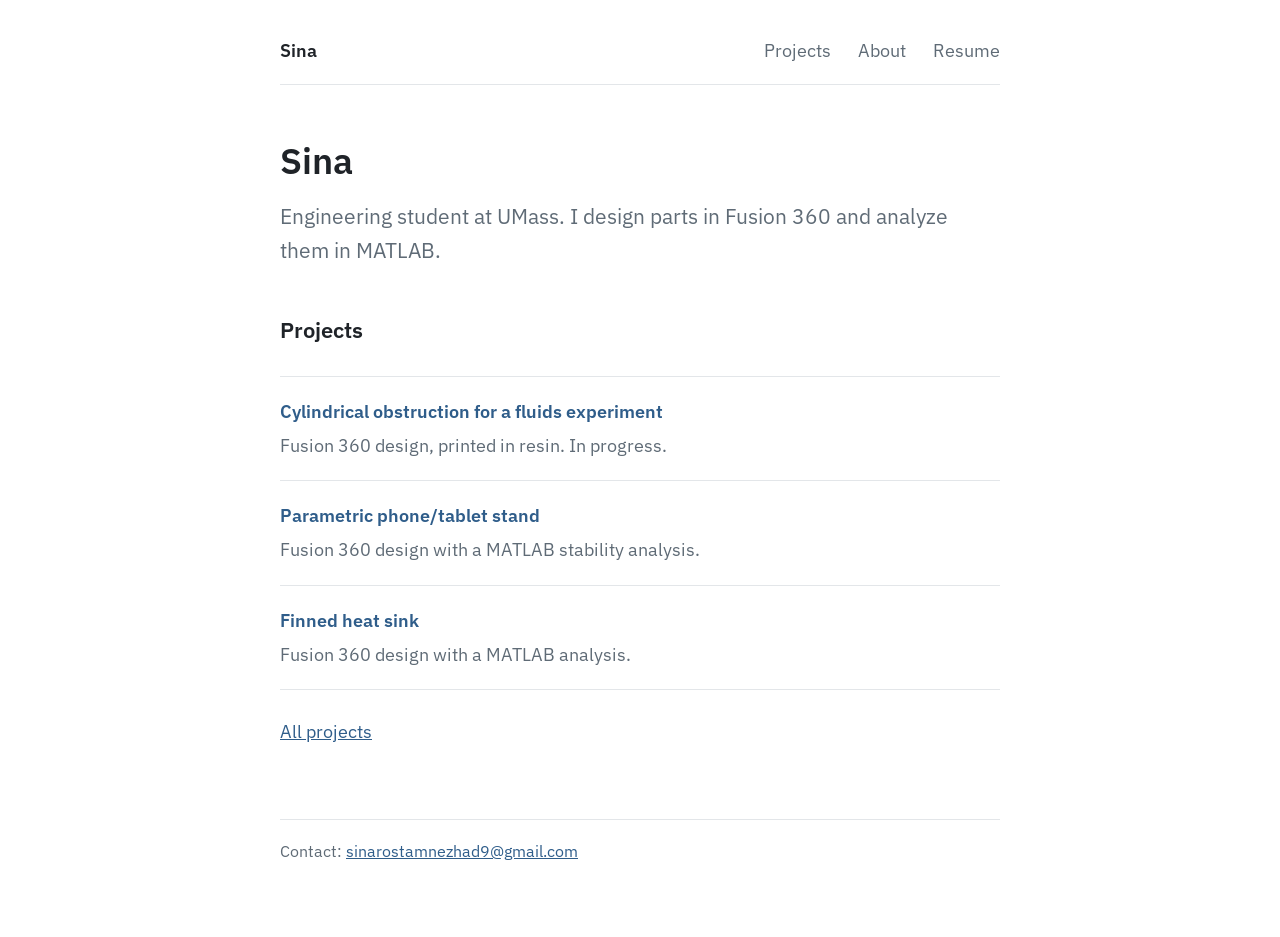
<file: index.html>
<!DOCTYPE html>
<html lang="en"><head><meta charset="utf-8"><meta name="viewport" content="width=device-width, initial-scale=1">
<title>Sina | Engineering Portfolio</title>
<link rel="preconnect" href="https://fonts.googleapis.com"><link rel="preconnect" href="https://fonts.gstatic.com" crossorigin>
<link href="https://fonts.googleapis.com/css2?family=IBM+Plex+Sans:wght@400;600&display=swap" rel="stylesheet">
<link rel="stylesheet" href="css/style.css"></head><body><div class="wrap">
<nav><a class="name" href="index.html">Sina</a>
<a href="projects.html">Projects</a>
<a href="about.html">About</a>
<a href="resume.pdf">Resume</a></nav>
<h1>Sina</h1>
<p class="lead">Engineering student at UMass. I design parts in Fusion 360 and analyze them in MATLAB.</p>
<h2>Projects</h2>
<ul class="list">
<li><a class="title" href="projects/fluids-obstruction.html">Cylindrical obstruction for a fluids experiment</a><p>Fusion 360 design, printed in resin. In progress.</p></li>
<li><a class="title" href="projects/phone-stand.html">Parametric phone/tablet stand</a><p>Fusion 360 design with a MATLAB stability analysis.</p></li>
<li><a class="title" href="projects/heat-sink.html">Finned heat sink</a><p>Fusion 360 design with a MATLAB analysis.</p></li>
</ul>
<p><a href="projects.html">All projects</a></p>
<footer>Contact: <a href="mailto:sinarostamnezhad9@gmail.com">sinarostamnezhad9@gmail.com</a></footer></div></body></html>
</file>
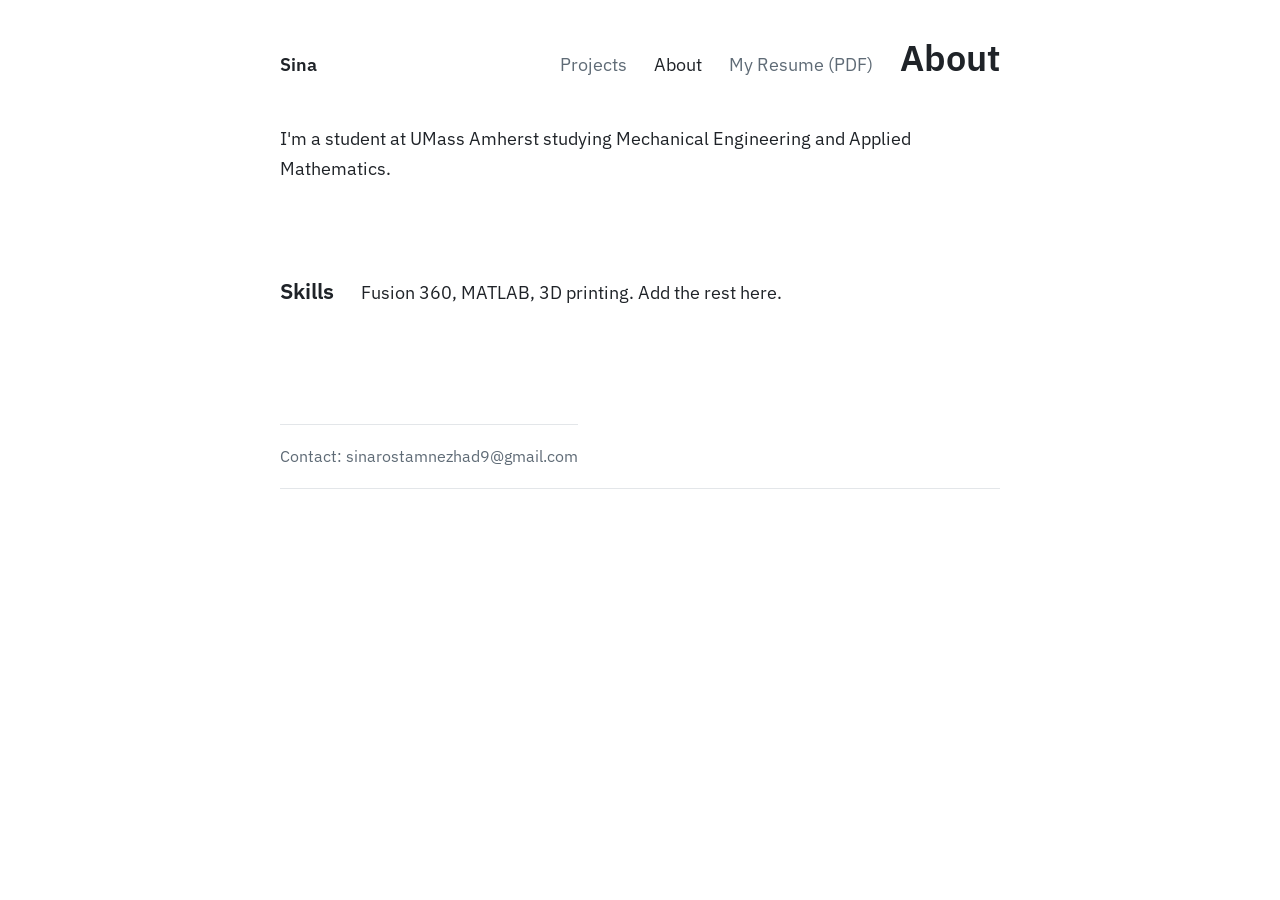
<file: about.html>
<!DOCTYPE html>
<html lang="en"><head><meta charset="utf-8"><meta name="viewport" content="width=device-width, initial-scale=1">
<title>About | Sina Rostamnezhad</title>
<link rel="preconnect" href="https://fonts.googleapis.com"><link rel="preconnect" href="https://fonts.gstatic.com" crossorigin>
<link href="https://fonts.googleapis.com/css2?family=IBM+Plex+Sans:wght@400;600&display=swap" rel="stylesheet">
<link rel="stylesheet" href="css/style.css"></head><body><div class="wrap">
<nav><a class="name" href="index.html">Sina</a>
<a href="projects.html">Projects</a>
<a href="about.html" aria-current="page">About</a>
<a href="resume.pdf" target="_blank" rel="noopener">My Resume (PDF)</a>
<h1>About</h1>
<p>I'm a student at UMass Amherst studying Mechanical Engineering and Applied Mathematics.</p>
<h2>Skills</h2>
<p>Fusion 360, MATLAB, 3D printing. Add the rest here.</p>
<footer>Contact: <a href="mailto:sinarostamnezhad9@gmail.com">sinarostamnezhad9@gmail.com</a></footer></div></body></html>
</file>
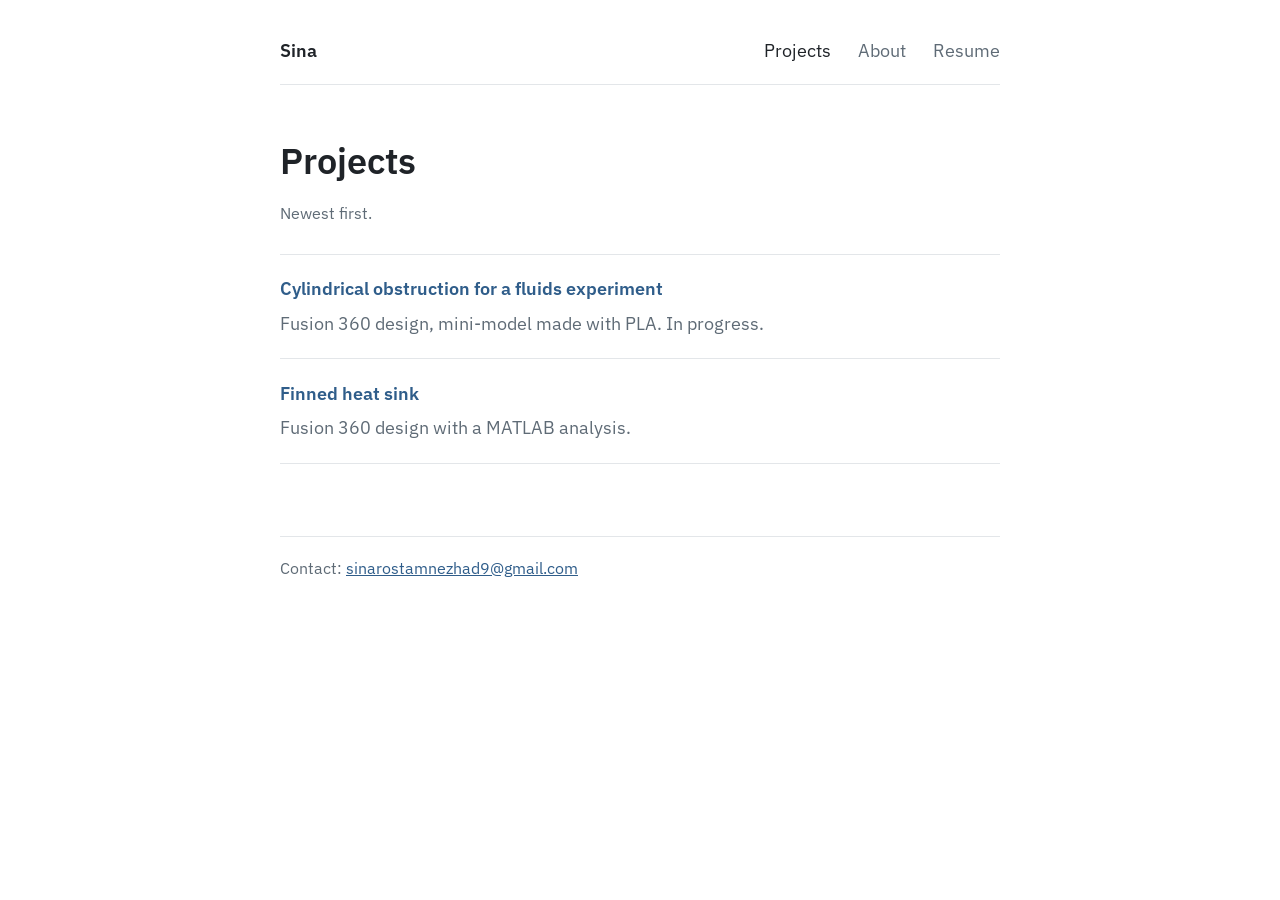
<file: projects.html>
<!DOCTYPE html>
<html lang="en"><head><meta charset="utf-8"><meta name="viewport" content="width=device-width, initial-scale=1">
<title>Projects | Sina</title>
<link rel="preconnect" href="https://fonts.googleapis.com"><link rel="preconnect" href="https://fonts.gstatic.com" crossorigin>
<link href="https://fonts.googleapis.com/css2?family=IBM+Plex+Sans:wght@400;600&display=swap" rel="stylesheet">
<link rel="stylesheet" href="css/style.css"></head><body><div class="wrap">
<nav><a class="name" href="index.html">Sina</a>
<a href="projects.html" aria-current="page">Projects</a>
<a href="about.html">About</a>
<a href="resume.pdf">Resume</a></nav>
<h1>Projects</h1><p class="meta">Newest first.</p>
<ul class="list">
<li><a class="title" href="projects/fluids-obstruction.html">Cylindrical obstruction for a fluids experiment</a><p>Fusion 360 design, mini-model made with PLA. In progress.</p></li>
<li><a class="title" href="projects/heat-sink.html">Finned heat sink</a><p>Fusion 360 design with a MATLAB analysis.</p></li>
</ul>
<footer>Contact: <a href="mailto:sinarostamnezhad9@gmail.com">sinarostamnezhad9@gmail.com</a></footer></div></body></html>
</file>
<file: css/style.css>
:root{--bg:#fff;--text:#1f2328;--muted:#5f6b76;--line:#e3e6e9;--accent:#2f5d8a}
@media (prefers-color-scheme:dark){:root{--bg:#14171a;--text:#e8eaed;--muted:#9aa5b1;--line:#2a2f35;--accent:#7fb0e0}}
*{box-sizing:border-box}
html{font-family:"IBM Plex Sans",system-ui,-apple-system,"Segoe UI",sans-serif;background:var(--bg);color:var(--text);line-height:1.65;font-size:18px}
body{margin:0;padding:0 1.25rem}
.wrap{max-width:40rem;margin:0 auto;padding:2rem 0 4rem}
nav{display:flex;gap:1.5rem;align-items:baseline;padding-bottom:1rem;border-bottom:1px solid var(--line);margin-bottom:3rem;flex-wrap:wrap}
nav .name{font-weight:600;margin-right:auto;color:var(--text);text-decoration:none}
nav a{color:var(--muted);text-decoration:none}
nav a:hover,nav a[aria-current]{color:var(--text)}
a{color:var(--accent)}
a:focus-visible{outline:2px solid var(--accent);outline-offset:3px}
h1{font-size:2rem;line-height:1.2;margin:0 0 1rem;font-weight:600}
h2{font-size:1.2rem;margin:2.5rem 0 .5rem;font-weight:600}
p{margin:0 0 1rem}
.lead{font-size:1.15rem;color:var(--muted)}
.meta{color:var(--muted);font-size:.9rem}
.list{list-style:none;padding:0;margin:1.5rem 0}
.list li{padding:1.1rem 0;border-top:1px solid var(--line)}
.list li:last-child{border-bottom:1px solid var(--line)}
.list a.title{font-weight:600;text-decoration:none}
.list a.title:hover{text-decoration:underline}
.list p{margin:.25rem 0 0;color:var(--muted)}
img{max-width:100%;height:auto;display:block;margin:1.5rem 0}
figcaption{color:var(--muted);font-size:.9rem;margin-top:-1rem}
footer{margin-top:4rem;padding-top:1rem;border-top:1px solid var(--line);color:var(--muted);font-size:.9rem}
</file>
